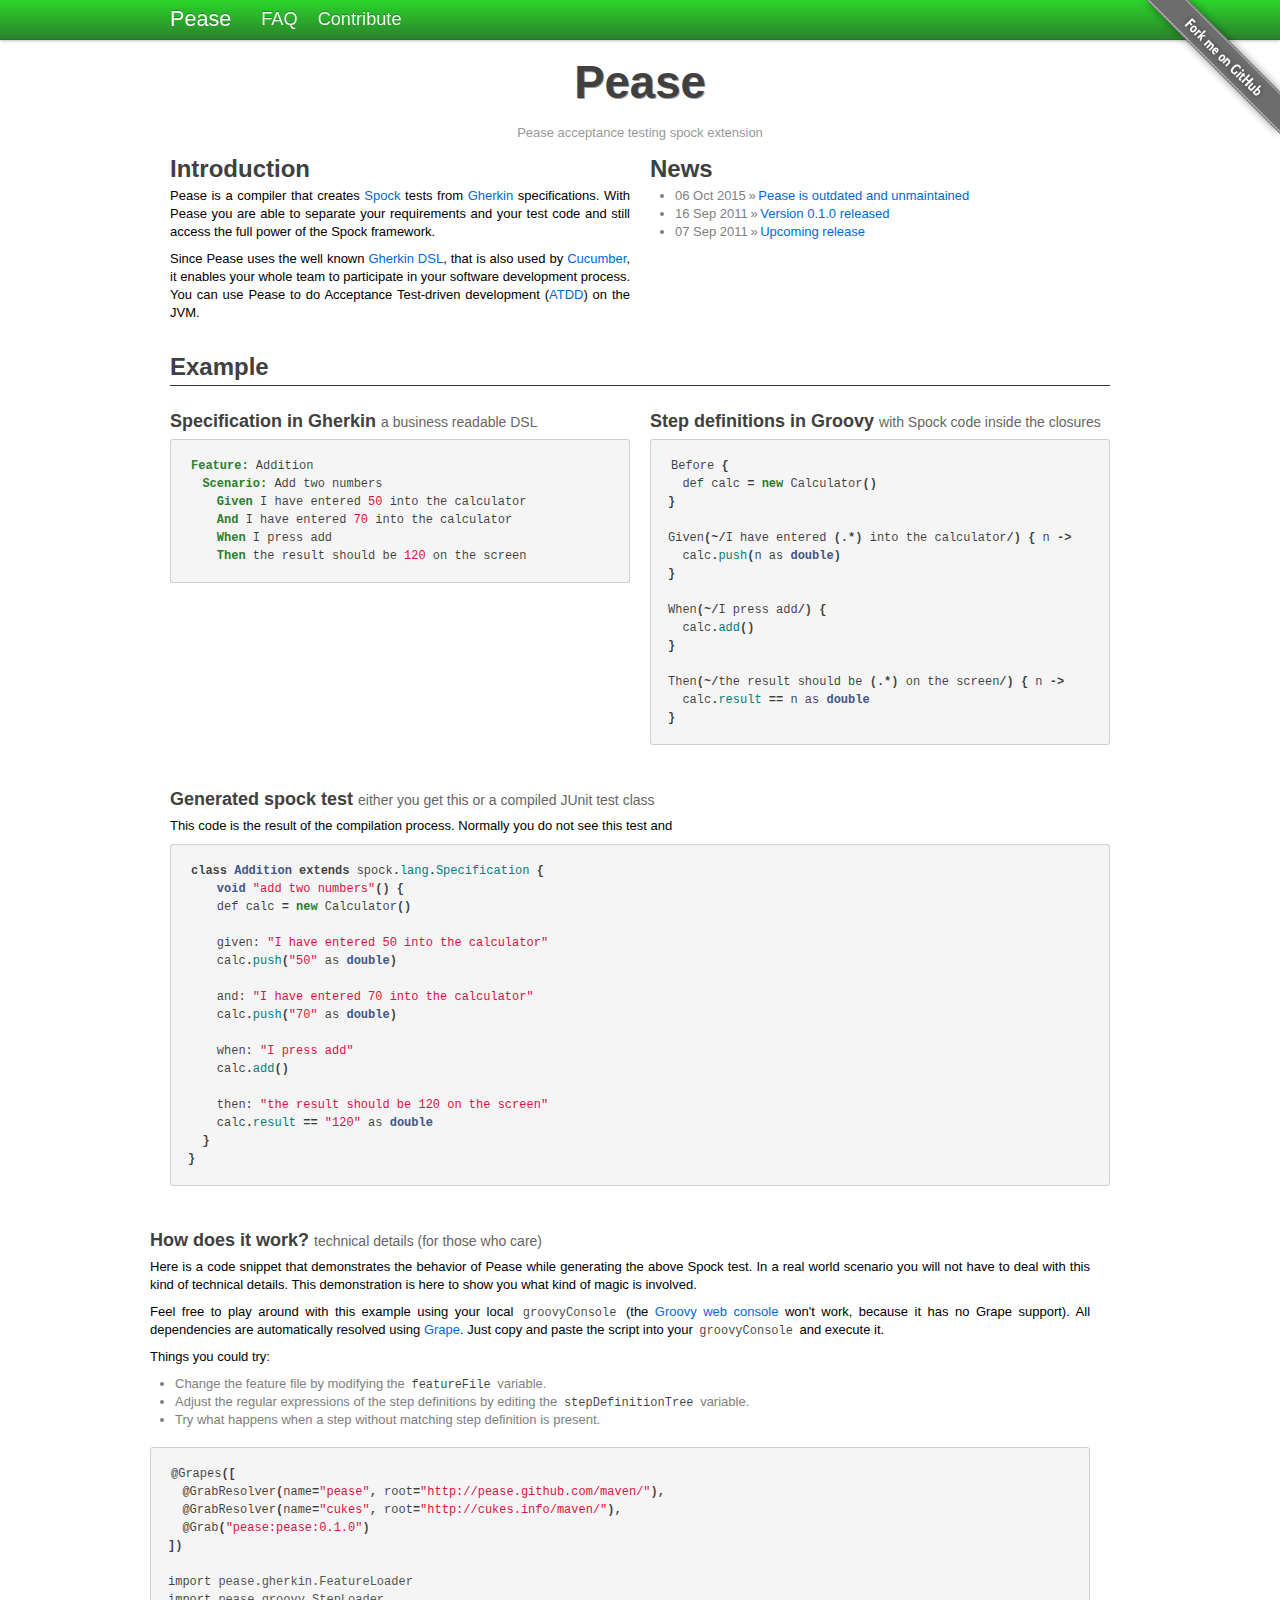
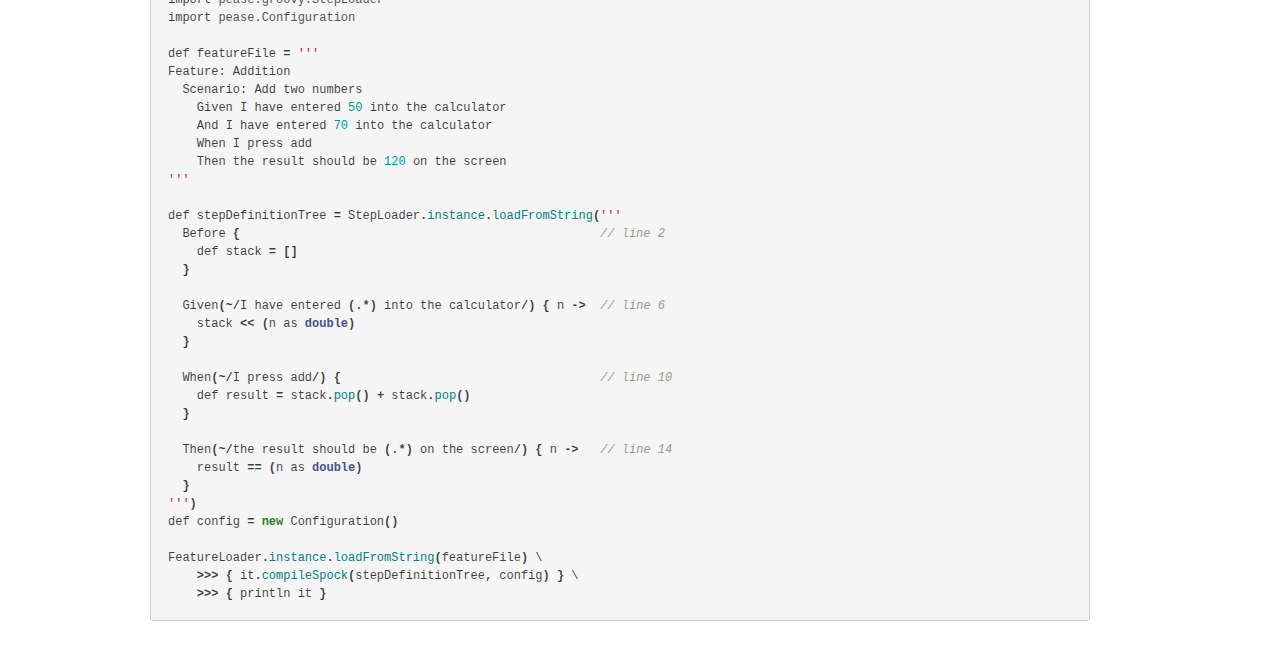
<file: index.html>
<!DOCTYPE html>
<html lang='en'>
  <head>
    <title>pease</title>
    <link href='/css/bootstrap-custom.min.css' rel='stylesheet' />
  </head>
  <body>
    <a href='http://github.com/pease' id='github'><img alt="Fork me on GitHub" src="/images/github_ribbon.png" /></a>
    <div class='topbar'>
      <div class='fill'>
        <div class='container'>
          <h3>
            <a href='/'>Pease</a>
          </h3>
          <ul>
            <li class=''>
              <a href='/faq.html'>FAQ</a>
            </li>
            <li class=''>
              <a href='/develop.html'>Contribute</a>
            </li>
          </ul>
        </div>
      </div>
    </div>
    <div class='container' id='content'>
      <header>
  <div class='container'>
    <h1>Pease</h1>
    <p>Pease acceptance testing spock extension</p>
  </div>
</header>
<section>
  <div class='row'>
    <div class='span8 columns'>
      <h2>Introduction</h2>
      <p>Pease is a compiler that creates <a href="http://spockframework.org/">Spock</a> tests from
      <a href="https://github.com/cucumber/gherkin/">Gherkin</a> specifications.
      With Pease you are able to separate your requirements and your test code and still access the full power of the
      Spock framework.</p>
      
      <p>Since Pease uses the well known <a href="https://github.com/cucumber/cucumber/wiki/Gherkin">Gherkin DSL</a>, that is also
      used by <a href="http://cukes.info">Cucumber</a>, it enables your whole team to participate in your software development
      process.
      You can use Pease to do Acceptance Test-driven development (<a href="https://en.wikipedia.org/wiki/Test-driven_development#Development_style">ATDD</a>) on the JVM.</p>
    </div>
    <div class='span8 columns'>
      <h2>News</h2>
      <ul id='posts'>
        
          <li><span>06 Oct 2015</span><a href="/2015/10/06/unmaintained.html">Pease is outdated and unmaintained</a></li>

          <li><span>16 Sep 2011</span><a href="/2011/09/16/version-0.1.0-released.html">Version 0.1.0 released</a></li>
        
          <li><span>07 Sep 2011</span><a href="/2011/09/07/upcoming-release.html">Upcoming release</a></li>
        
      </ul>
    </div>
  </div>
</section>
<section id='code'>
  <div class='page-header'>
    <h2>Example</h2>
  </div>
  <div class='row'>
    <div class='span8 columns'>
      <h3>
        Specification in Gherkin
        <small>a business readable DSL</small>
      </h3>
      <div class="highlight"><pre><code class="gherkin"><span class="k">Feature:</span><span class="nf"> Addition</span>
<span class="nf">  </span><span class="k">Scenario:</span><span class="nf"> Add two numbers</span>
<span class="k">    Given </span><span class="nf">I have entered </span><span class="s">50</span><span class="nf"> into the calculator</span>
<span class="nf">    </span><span class="k">And </span><span class="nf">I have entered </span><span class="s">70</span><span class="nf"> into the calculator</span>
<span class="nf">    </span><span class="k">When </span><span class="nf">I press add</span>
<span class="nf">    </span><span class="k">Then </span><span class="nf">the result should be </span><span class="s">120</span><span class="nf"> on the screen</span>
</code></pre>
</div>

    </div>
    <div class='span8 columns'>
      <h3>
        Step definitions in Groovy
        <small>with Spock code inside the closures</small>
      </h3>
      <div class="highlight"><pre><code class="java"><span class="n">Before</span> <span class="o">{</span>
  <span class="n">def</span> <span class="n">calc</span> <span class="o">=</span> <span class="k">new</span> <span class="n">Calculator</span><span class="o">()</span>
<span class="o">}</span>

<span class="n">Given</span><span class="o">(~/</span><span class="n">I</span> <span class="n">have</span> <span class="n">entered</span> <span class="o">(.*)</span> <span class="n">into</span> <span class="n">the</span> <span class="n">calculator</span><span class="o">/)</span> <span class="o">{</span> <span class="n">n</span> <span class="o">-&gt;</span>
  <span class="n">calc</span><span class="o">.</span><span class="na">push</span><span class="o">(</span><span class="n">n</span> <span class="n">as</span> <span class="kt">double</span><span class="o">)</span>
<span class="o">}</span>

<span class="n">When</span><span class="o">(~/</span><span class="n">I</span> <span class="n">press</span> <span class="n">add</span><span class="o">/)</span> <span class="o">{</span>
  <span class="n">calc</span><span class="o">.</span><span class="na">add</span><span class="o">()</span>
<span class="o">}</span>

<span class="n">Then</span><span class="o">(~/</span><span class="n">the</span> <span class="n">result</span> <span class="n">should</span> <span class="n">be</span> <span class="o">(.*)</span> <span class="n">on</span> <span class="n">the</span> <span class="n">screen</span><span class="o">/)</span> <span class="o">{</span> <span class="n">n</span> <span class="o">-&gt;</span>
  <span class="n">calc</span><span class="o">.</span><span class="na">result</span> <span class="o">==</span> <span class="n">n</span> <span class="n">as</span> <span class="kt">double</span>
<span class="o">}</span>
</code></pre>
</div>

    </div>
  </div>
  <div class='row'>
    <div class='span16 columns'>
      <h3>
        Generated spock test
        <small>either you get this or a compiled JUnit test class</small>
      </h3>
      <p>This code is the result of the compilation process. Normally you do not see this test and</p>
      
      <p><div class="highlight"><pre><code class="java"><span class="kd">class</span> <span class="nc">Addition</span> <span class="kd">extends</span> <span class="n">spock</span><span class="o">.</span><span class="na">lang</span><span class="o">.</span><span class="na">Specification</span> <span class="o">{</span>
    <span class="kt">void</span> <span class="s">&quot;add two numbers&quot;</span><span class="o">()</span> <span class="o">{</span>
    <span class="n">def</span> <span class="n">calc</span> <span class="o">=</span> <span class="k">new</span> <span class="n">Calculator</span><span class="o">()</span>

    <span class="nl">given:</span> <span class="s">&quot;I have entered 50 into the calculator&quot;</span>
    <span class="n">calc</span><span class="o">.</span><span class="na">push</span><span class="o">(</span><span class="s">&quot;50&quot;</span> <span class="n">as</span> <span class="kt">double</span><span class="o">)</span>

    <span class="nl">and:</span> <span class="s">&quot;I have entered 70 into the calculator&quot;</span>
    <span class="n">calc</span><span class="o">.</span><span class="na">push</span><span class="o">(</span><span class="s">&quot;70&quot;</span> <span class="n">as</span> <span class="kt">double</span><span class="o">)</span>

    <span class="nl">when:</span> <span class="s">&quot;I press add&quot;</span>
    <span class="n">calc</span><span class="o">.</span><span class="na">add</span><span class="o">()</span>

    <span class="nl">then:</span> <span class="s">&quot;the result should be 120 on the screen&quot;</span>
    <span class="n">calc</span><span class="o">.</span><span class="na">result</span> <span class="o">==</span> <span class="s">&quot;120&quot;</span> <span class="n">as</span> <span class="kt">double</span>
  <span class="o">}</span>
<span class="o">}</span>
</code></pre>
</div>
</p>
    </div>
  </div>
  <div class='row'>
    <div class='columns span16'>
      <h3>
        How does it work?
        <small>technical details (for those who care)</small>
      </h3>
      <p>Here is a code snippet that demonstrates the behavior of Pease while generating the above Spock test.
      In a real world scenario you will not have to deal with this kind of technical details.
      This demonstration is here to show you what kind of magic is involved.</p>
      
      <p>Feel free to play around with this example using your local <code>groovyConsole</code>
      (the <a href="https://groovyconsole.appspot.com/">Groovy web console</a> won't work, because it has no Grape support).
      All dependencies are automatically resolved using <a href="http://groovy.codehaus.org/Grape">Grape</a>.
      Just copy and paste the script into your <code>groovyConsole</code> and execute it.</p>
      
      <p>Things you could try:</p>
      
      <ul>
      <li>Change the feature file by modifying the <code>featureFile</code> variable.</li>
      <li>Adjust the regular expressions of the step definitions by editing the <code>stepDefinitionTree</code> variable.</li>
      <li>Try what happens when a step without matching step definition is present.</li>
      </ul>
      <div class="highlight"><pre><code class="java"><span class="nd">@Grapes</span><span class="o">([</span>
  <span class="nd">@GrabResolver</span><span class="o">(</span><span class="n">name</span><span class="o">=</span><span class="s">&quot;pease&quot;</span><span class="o">,</span> <span class="n">root</span><span class="o">=</span><span class="s">&quot;http://pease.github.com/maven/&quot;</span><span class="o">),</span>
  <span class="nd">@GrabResolver</span><span class="o">(</span><span class="n">name</span><span class="o">=</span><span class="s">&quot;cukes&quot;</span><span class="o">,</span> <span class="n">root</span><span class="o">=</span><span class="s">&quot;http://cukes.info/maven/&quot;</span><span class="o">),</span>
  <span class="nd">@Grab</span><span class="o">(</span><span class="s">&quot;pease:pease:0.1.0&quot;</span><span class="o">)</span>
<span class="o">])</span>

<span class="kn">import</span> <span class="nn">pease.gherkin.FeatureLoader</span>
<span class="kn">import</span> <span class="nn">pease.groovy.StepLoader</span>
<span class="kn">import</span> <span class="nn">pease.Configuration</span>

<span class="n">def</span> <span class="n">featureFile</span> <span class="o">=</span> <span class="sc">&#39;&#39;&#39;</span>
<span class="nl">Feature:</span> <span class="n">Addition</span>
  <span class="nl">Scenario:</span> <span class="n">Add</span> <span class="n">two</span> <span class="n">numbers</span>
    <span class="n">Given</span> <span class="n">I</span> <span class="n">have</span> <span class="n">entered</span> <span class="mi">50</span> <span class="n">into</span> <span class="n">the</span> <span class="n">calculator</span>
    <span class="n">And</span> <span class="n">I</span> <span class="n">have</span> <span class="n">entered</span> <span class="mi">70</span> <span class="n">into</span> <span class="n">the</span> <span class="n">calculator</span>
    <span class="n">When</span> <span class="n">I</span> <span class="n">press</span> <span class="n">add</span>
    <span class="n">Then</span> <span class="n">the</span> <span class="n">result</span> <span class="n">should</span> <span class="n">be</span> <span class="mi">120</span> <span class="n">on</span> <span class="n">the</span> <span class="n">screen</span>
<span class="sc">&#39;&#39;&#39;</span>

<span class="n">def</span> <span class="n">stepDefinitionTree</span> <span class="o">=</span> <span class="n">StepLoader</span><span class="o">.</span><span class="na">instance</span><span class="o">.</span><span class="na">loadFromString</span><span class="o">(</span><span class="sc">&#39;&#39;&#39;</span>
  <span class="n">Before</span> <span class="o">{</span>                                                  <span class="c1">// line 2</span>
    <span class="n">def</span> <span class="n">stack</span> <span class="o">=</span> <span class="o">[]</span>
  <span class="o">}</span>

  <span class="n">Given</span><span class="o">(~/</span><span class="n">I</span> <span class="n">have</span> <span class="n">entered</span> <span class="o">(.*)</span> <span class="n">into</span> <span class="n">the</span> <span class="n">calculator</span><span class="o">/)</span> <span class="o">{</span> <span class="n">n</span> <span class="o">-&gt;</span>  <span class="c1">// line 6</span>
    <span class="n">stack</span> <span class="o">&lt;&lt;</span> <span class="o">(</span><span class="n">n</span> <span class="n">as</span> <span class="kt">double</span><span class="o">)</span>
  <span class="o">}</span>          

  <span class="n">When</span><span class="o">(~/</span><span class="n">I</span> <span class="n">press</span> <span class="n">add</span><span class="o">/)</span> <span class="o">{</span>                                    <span class="c1">// line 10</span>
    <span class="n">def</span> <span class="n">result</span> <span class="o">=</span> <span class="n">stack</span><span class="o">.</span><span class="na">pop</span><span class="o">()</span> <span class="o">+</span> <span class="n">stack</span><span class="o">.</span><span class="na">pop</span><span class="o">()</span>
  <span class="o">}</span>

  <span class="n">Then</span><span class="o">(~/</span><span class="n">the</span> <span class="n">result</span> <span class="n">should</span> <span class="n">be</span> <span class="o">(.*)</span> <span class="n">on</span> <span class="n">the</span> <span class="n">screen</span><span class="o">/)</span> <span class="o">{</span> <span class="n">n</span> <span class="o">-&gt;</span>   <span class="c1">// line 14</span>
    <span class="n">result</span> <span class="o">==</span> <span class="o">(</span><span class="n">n</span> <span class="n">as</span> <span class="kt">double</span><span class="o">)</span>
  <span class="o">}</span>
<span class="sc">&#39;&#39;&#39;</span><span class="o">)</span>
<span class="n">def</span> <span class="n">config</span> <span class="o">=</span> <span class="k">new</span> <span class="n">Configuration</span><span class="o">()</span>

<span class="n">FeatureLoader</span><span class="o">.</span><span class="na">instance</span><span class="o">.</span><span class="na">loadFromString</span><span class="o">(</span><span class="n">featureFile</span><span class="o">)</span> <span class="err">\</span>
    <span class="o">&gt;&gt;&gt;</span> <span class="o">{</span> <span class="n">it</span><span class="o">.</span><span class="na">compileSpock</span><span class="o">(</span><span class="n">stepDefinitionTree</span><span class="o">,</span> <span class="n">config</span><span class="o">)</span> <span class="o">}</span> <span class="err">\</span>
    <span class="o">&gt;&gt;&gt;</span> <span class="o">{</span> <span class="n">println</span> <span class="n">it</span> <span class="o">}</span>
</code></pre>
</div>

    </div>
  </div>
</section>

    </div>
    <script type='text/javascript'>
      //<![CDATA[
        var _gaq = _gaq || [];
        _gaq.push(['_setAccount', 'UA-25296848-1']);
        _gaq.push(['_trackPageview']);
        
        (function() {
          var ga = document.createElement('script'); ga.type = 'text/javascript'; ga.async = true;
          ga.src = ('https:' == document.location.protocol ? 'https://ssl' : 'http://www') + '.google-analytics.com/ga.js';
          var s = document.getElementsByTagName('script')[0]; s.parentNode.insertBefore(ga, s);
        })();
      //]]>
    </script>
  </body>
</html>
</file>
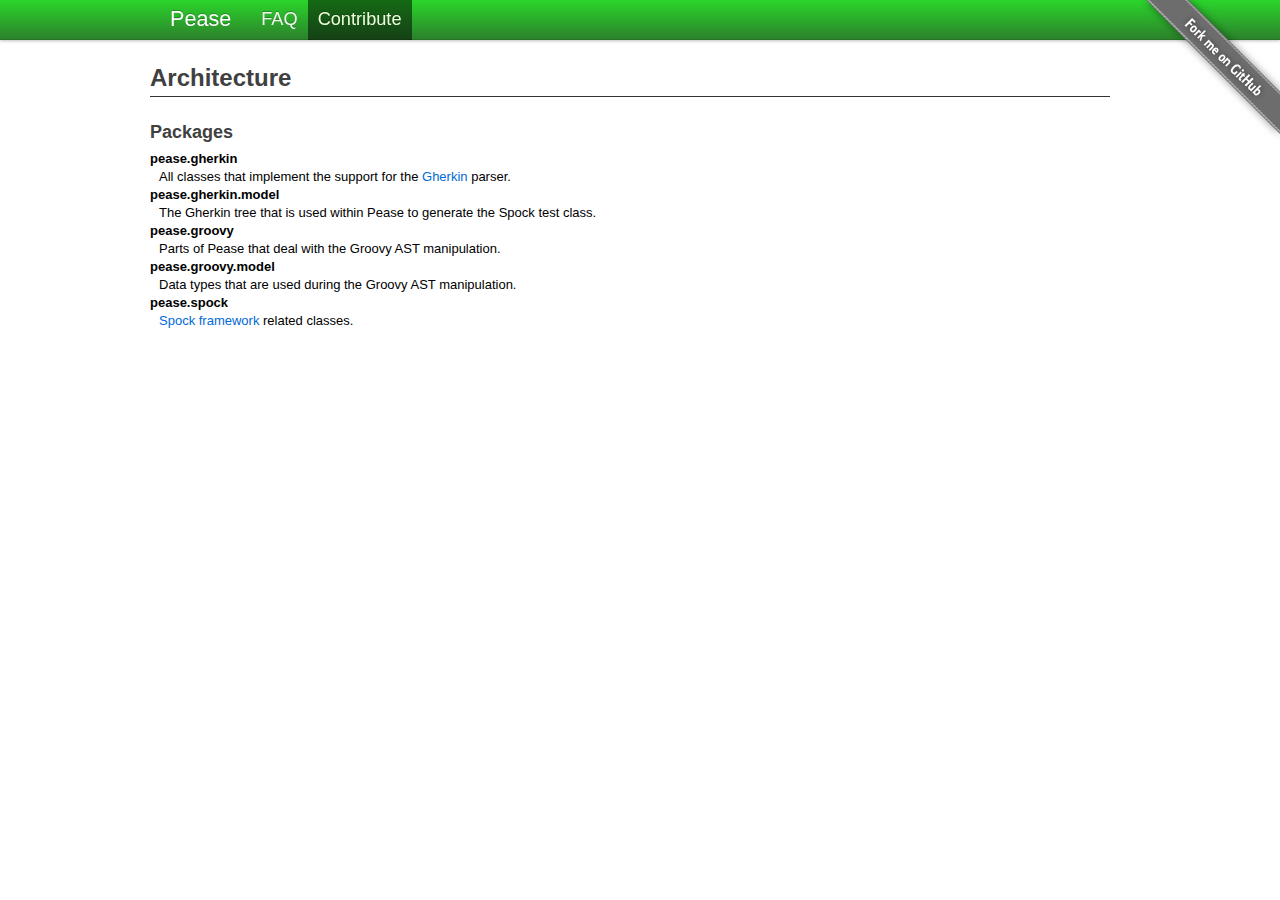
<file: develop.html>
<!DOCTYPE html>
<html lang='en'>
  <head>
    <title>pease development</title>
    <link href='/css/bootstrap-custom.min.css' rel='stylesheet' />
  </head>
  <body>
    <a href='http://github.com/pease' id='github'><img alt="Fork me on GitHub" src="/images/github_ribbon.png" /></a>
    <div class='topbar'>
      <div class='fill'>
        <div class='container'>
          <h3>
            <a href='/'>Pease</a>
          </h3>
          <ul>
            <li class=''>
              <a href='/faq.html'>FAQ</a>
            </li>
            <li class='active'>
              <a href='/develop.html'>Contribute</a>
            </li>
          </ul>
        </div>
      </div>
    </div>
    <div class='container' id='content'>
      <div class='row'>
  <div class='page-header'>
    <h2>Architecture</h2>
  </div>
  <div class='columns span8'>
    <h3>Packages</h3>
    <dl>
      <dt>pease.gherkin</dt>
      <dd>All classes that implement the support for the <a href="https://github.com/cucumber/gherkin/">Gherkin</a> parser.</dd>
      <dt>pease.gherkin.model</dt>
      <dd>The Gherkin tree that is used within Pease to generate the Spock test class.</dd>
      <dt>pease.groovy</dt>
      <dd>Parts of Pease that deal with the Groovy AST manipulation.</dd>
      <dt>pease.groovy.model</dt>
      <dd>Data types that are used during the Groovy AST manipulation.</dd>
      <dt>pease.spock</dt>
      <dd><a href="http://spockframework.org/">Spock framework</a> related classes.</dd>
    </dl>
  </div>
</div>

    </div>
    <script type='text/javascript'>
      //<![CDATA[
        var _gaq = _gaq || [];
        _gaq.push(['_setAccount', 'UA-25296848-1']);
        _gaq.push(['_trackPageview']);
        
        (function() {
          var ga = document.createElement('script'); ga.type = 'text/javascript'; ga.async = true;
          ga.src = ('https:' == document.location.protocol ? 'https://ssl' : 'http://www') + '.google-analytics.com/ga.js';
          var s = document.getElementsByTagName('script')[0]; s.parentNode.insertBefore(ga, s);
        })();
      //]]>
    </script>
  </body>
</html>
</file>
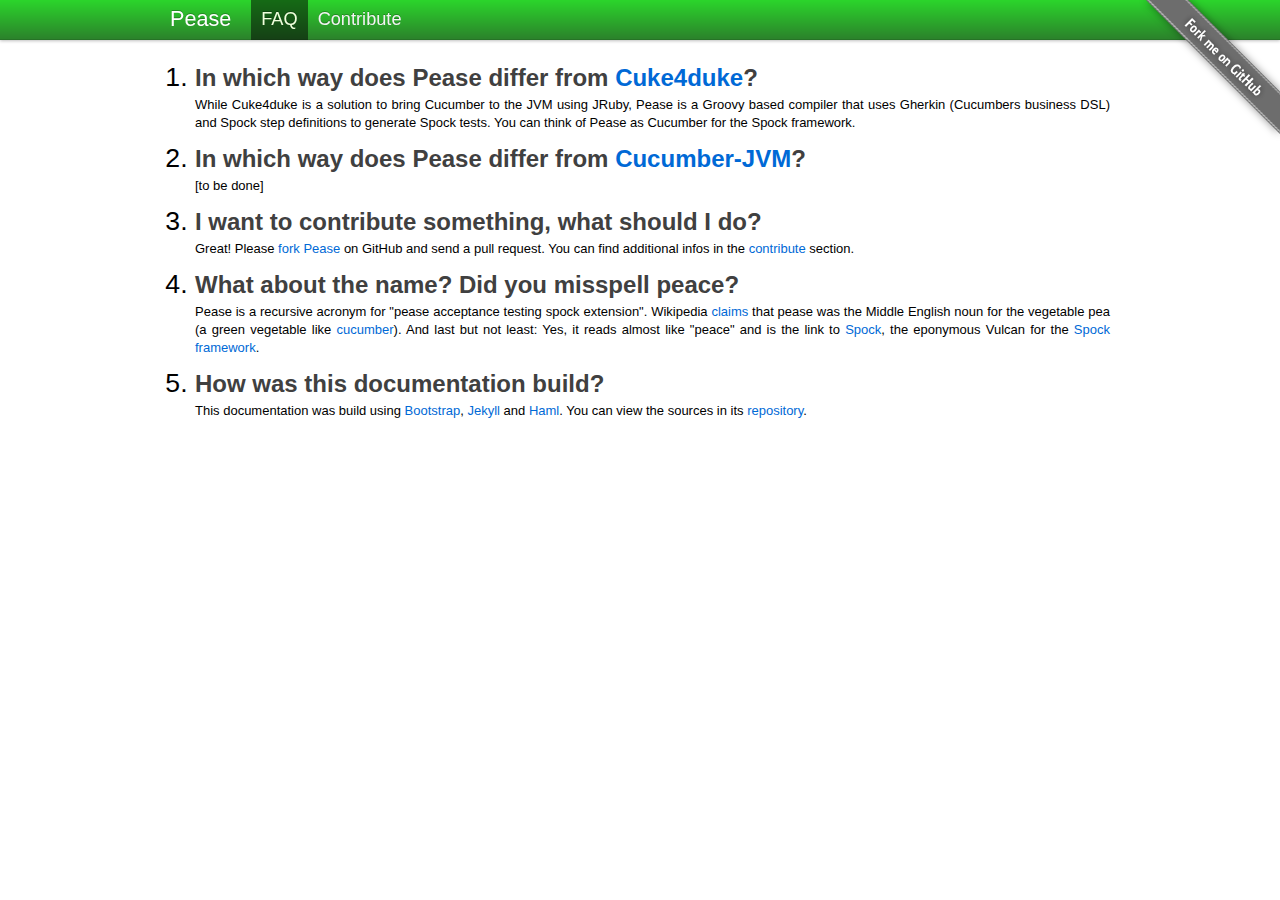
<file: faq.html>
<!DOCTYPE html>
<html lang='en'>
  <head>
    <title>pease faq</title>
    <link href='/css/bootstrap-custom.min.css' rel='stylesheet' />
  </head>
  <body>
    <a href='http://github.com/pease' id='github'><img alt="Fork me on GitHub" src="/images/github_ribbon.png" /></a>
    <div class='topbar'>
      <div class='fill'>
        <div class='container'>
          <h3>
            <a href='/'>Pease</a>
          </h3>
          <ul>
            <li class='active'>
              <a href='/faq.html'>FAQ</a>
            </li>
            <li class=''>
              <a href='/develop.html'>Contribute</a>
            </li>
          </ul>
        </div>
      </div>
    </div>
    <div class='container' id='content'>
      <ol id='faq'>
  <li>
    <h2>In which way does Pease differ from <a href="https://github.com/cucumber/cuke4duke/">Cuke4duke</a>?</h2>
    
    <p>While Cuke4duke is a solution to bring Cucumber to the JVM using JRuby, Pease is a Groovy based compiler that uses
    Gherkin (Cucumbers business DSL) and Spock step definitions to generate Spock tests.
    You can think of Pease as Cucumber for the Spock framework.</p>
  </li>
  <li>
    <h2>In which way does Pease differ from <a href="https://github.com/cucumber/cucumber-jvm/">Cucumber-JVM</a>?</h2>
    
    <p>[to be done]</p>
  </li>
  <li>
    <h2>I want to contribute something, what should I do?</h2>
    
    <p>Great! Please <a href="https://github.com/pease/pease-core/">fork Pease</a> on GitHub and send a pull
    request.  You can find additional infos in the <a href="develop.html">contribute</a> section.</p>
  </li>
  <li>
    <h2>What about the name? Did you misspell peace?</h2>
    
    <p>Pease is a recursive acronym for "pease acceptance testing spock extension".
    Wikipedia <a href="https://secure.wikimedia.org/wikipedia/en/wiki/Pease">claims</a> that pease was the
    Middle English noun for the vegetable pea
    (a green vegetable like <a href="http://cukes.info">cucumber</a>).
    And last but not least: Yes, it reads almost like "peace" and is the link to
    <a href="https://secure.wikimedia.org/wikipedia/en/wiki/Spock">Spock</a>,
    the eponymous Vulcan for the <a href="http://spockframework.org/">Spock framework</a>.</p>
  </li>
  <li>
    <h2>How was this documentation build?</h2>
    
    <p>This documentation was build using <a href="http://twitter.github.com/bootstrap/">Bootstrap</a>,
    <a href="http://jekyllrb.com/">Jekyll</a> and <a href="http://haml-lang.com/">Haml</a>. You can view the sources in
    its <a href="https://github.com/pease/pease.github.com/">repository</a>.</p>
  </li>
</ol>

    </div>
    <script type='text/javascript'>
      //<![CDATA[
        var _gaq = _gaq || [];
        _gaq.push(['_setAccount', 'UA-25296848-1']);
        _gaq.push(['_trackPageview']);
        
        (function() {
          var ga = document.createElement('script'); ga.type = 'text/javascript'; ga.async = true;
          ga.src = ('https:' == document.location.protocol ? 'https://ssl' : 'http://www') + '.google-analytics.com/ga.js';
          var s = document.getElementsByTagName('script')[0]; s.parentNode.insertBefore(ga, s);
        })();
      //]]>
    </script>
  </body>
</html>
</file>
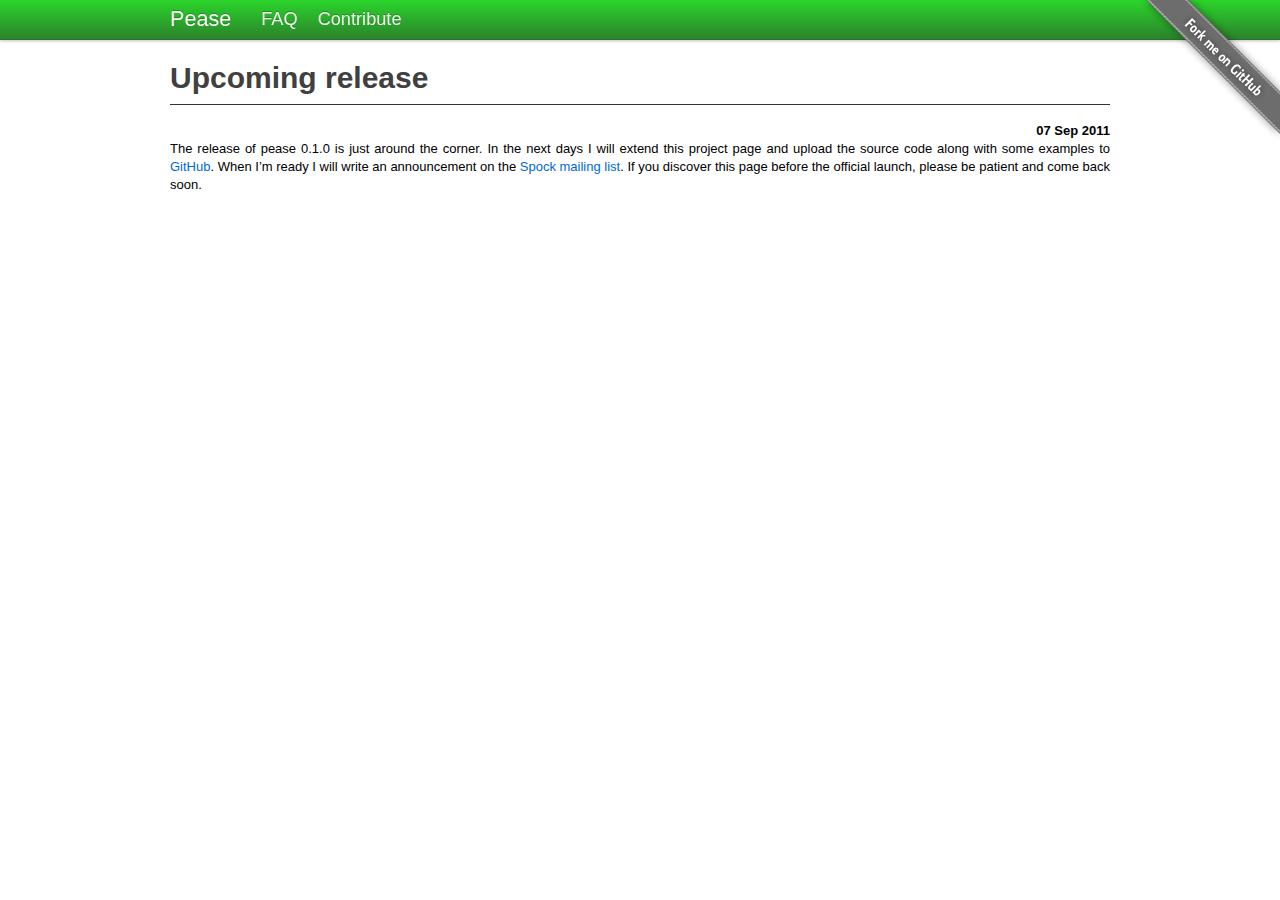
<file: 2011/09/07/upcoming-release.html>
<!DOCTYPE html>
<html lang='en'>
  <head>
    <title>Upcoming release</title>
    <link href='/css/bootstrap-custom.min.css' rel='stylesheet' />
  </head>
  <body>
    <a href='http://github.com/pease' id='github'><img alt="Fork me on GitHub" src="/images/github_ribbon.png" /></a>
    <div class='topbar'>
      <div class='fill'>
        <div class='container'>
          <h3>
            <a href='/'>Pease</a>
          </h3>
          <ul>
            <li class=''>
              <a href='/faq.html'>FAQ</a>
            </li>
            <li class=''>
              <a href='/develop.html'>Contribute</a>
            </li>
          </ul>
        </div>
      </div>
    </div>
    <div class='container' id='content'>
      <section>
  <div class='page-header'>
    <h1>Upcoming release</h1>
  </div>
  <div class='row'>
    <div class='span16 columns'>
      <div style='text-align:right; font-weight:bold;'>07 Sep 2011</div>
      <p>The release of pease 0.1.0 is just around the corner. In the next days I will extend this project page and upload the source code along with some examples to <a href='https://github.com/pease/'>GitHub</a>. When I&#8217;m ready I will write an announcement on the <a href='https://groups.google.com/group/spockframework'>Spock mailing list</a>. If you discover this page before the official launch, please be patient and come back soon.</p>
    </div>
  </div>
</section>

    </div>
    <script type='text/javascript'>
      //<![CDATA[
        var _gaq = _gaq || [];
        _gaq.push(['_setAccount', 'UA-25296848-1']);
        _gaq.push(['_trackPageview']);
        
        (function() {
          var ga = document.createElement('script'); ga.type = 'text/javascript'; ga.async = true;
          ga.src = ('https:' == document.location.protocol ? 'https://ssl' : 'http://www') + '.google-analytics.com/ga.js';
          var s = document.getElementsByTagName('script')[0]; s.parentNode.insertBefore(ga, s);
        })();
      //]]>
    </script>
  </body>
</html>
</file>
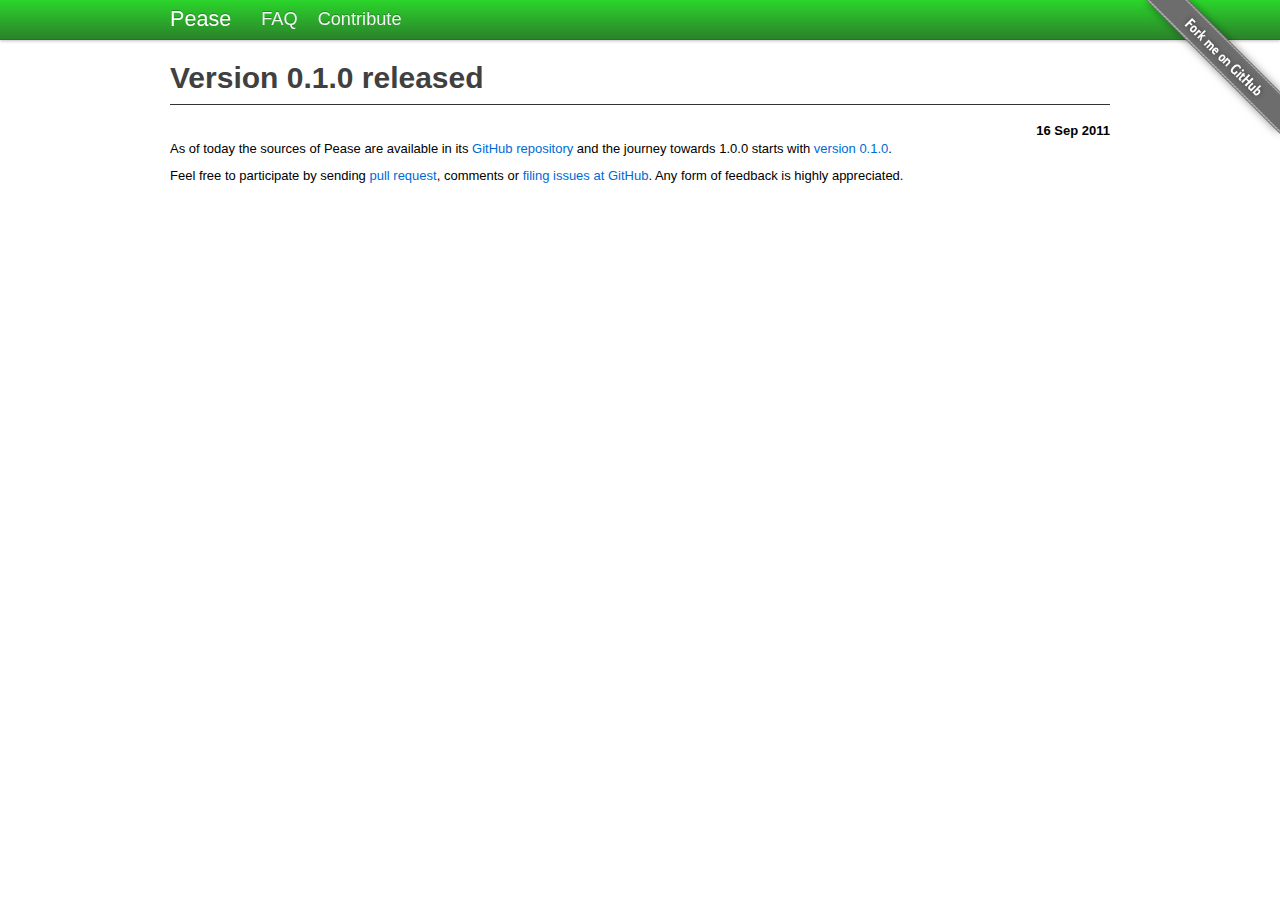
<file: 2011/09/16/version-0.1.0-released.html>
<!DOCTYPE html>
<html lang='en'>
  <head>
    <title>Version 0.1.0 released</title>
    <link href='/css/bootstrap-custom.min.css' rel='stylesheet' />
  </head>
  <body>
    <a href='http://github.com/pease' id='github'><img alt="Fork me on GitHub" src="/images/github_ribbon.png" /></a>
    <div class='topbar'>
      <div class='fill'>
        <div class='container'>
          <h3>
            <a href='/'>Pease</a>
          </h3>
          <ul>
            <li class=''>
              <a href='/faq.html'>FAQ</a>
            </li>
            <li class=''>
              <a href='/develop.html'>Contribute</a>
            </li>
          </ul>
        </div>
      </div>
    </div>
    <div class='container' id='content'>
      <section>
  <div class='page-header'>
    <h1>Version 0.1.0 released</h1>
  </div>
  <div class='row'>
    <div class='span16 columns'>
      <div style='text-align:right; font-weight:bold;'>16 Sep 2011</div>
      <p>As of today the sources of Pease are available in its <a href='https://github.com/pease/pease'>GitHub repository</a> and the journey towards 1.0.0 starts with <a href='https://github.com/pease/pease/tree/0.1.0'>version 0.1.0</a>.</p>

<p>Feel free to participate by sending <a href='https://github.com/pease/pease/pulls'>pull request</a>, comments or <a href='https://github.com/pease/pease/issues'>filing issues at GitHub</a>. Any form of feedback is highly appreciated.</p>
    </div>
  </div>
</section>

    </div>
    <script type='text/javascript'>
      //<![CDATA[
        var _gaq = _gaq || [];
        _gaq.push(['_setAccount', 'UA-25296848-1']);
        _gaq.push(['_trackPageview']);
        
        (function() {
          var ga = document.createElement('script'); ga.type = 'text/javascript'; ga.async = true;
          ga.src = ('https:' == document.location.protocol ? 'https://ssl' : 'http://www') + '.google-analytics.com/ga.js';
          var s = document.getElementsByTagName('script')[0]; s.parentNode.insertBefore(ga, s);
        })();
      //]]>
    </script>
  </body>
</html>
</file>
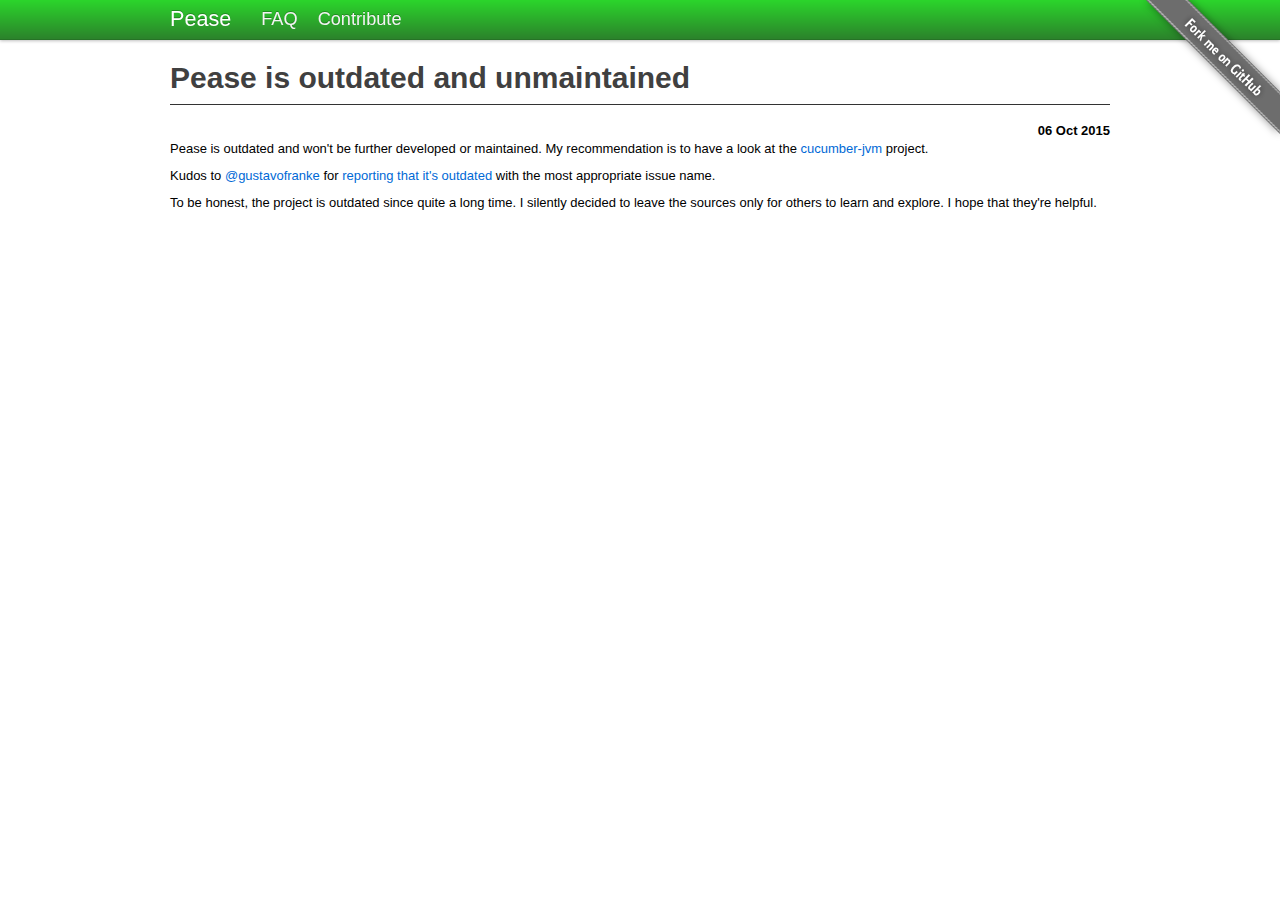
<file: 2015/10/06/unmaintained.html>
<!DOCTYPE html>
<html lang='en'>
  <head>
    <title>Pease is outdated and unmaintained</title>
    <link href='/css/bootstrap-custom.min.css' rel='stylesheet' />
  </head>
  <body>
    <a href='http://github.com/pease' id='github'><img alt="Fork me on GitHub" src="/images/github_ribbon.png" /></a>
    <div class='topbar'>
      <div class='fill'>
        <div class='container'>
          <h3>
            <a href='/'>Pease</a>
          </h3>
          <ul>
            <li class=''>
              <a href='/faq.html'>FAQ</a>
            </li>
            <li class=''>
              <a href='/develop.html'>Contribute</a>
            </li>
          </ul>
        </div>
      </div>
    </div>
    <div class='container' id='content'>
      <section>
  <div class='page-header'>
    <h1>Pease is outdated and unmaintained</h1>
  </div>
  <div class='row'>
    <div class='span16 columns'>
      <div style='text-align:right; font-weight:bold;'>06 Oct 2015</div>
      <p>
        Pease is outdated and won't be further developed or maintained.
        My recommendation is to have a look at the <a href="https://github.com/cucumber/cucumber-jvm">cucumber-jvm</a>
        project.
      </p>
      <p>
        Kudos to <a href="https://github.com/gustavofranke">@gustavofranke</a> for
        <a href="https://github.com/pease/pease/issues/1">reporting that it's outdated</a> with the
        most appropriate issue name.
      </p>
      <p>
        To be honest, the project is outdated since quite a long time. I silently decided to leave the sources only for
        others to learn and explore. I hope that they're helpful.
      </p>
    </div>
  </div>
</section>

    </div>
    <script type='text/javascript'>
      //<![CDATA[
        var _gaq = _gaq || [];
        _gaq.push(['_setAccount', 'UA-25296848-1']);
        _gaq.push(['_trackPageview']);
        
        (function() {
          var ga = document.createElement('script'); ga.type = 'text/javascript'; ga.async = true;
          ga.src = ('https:' == document.location.protocol ? 'https://ssl' : 'http://www') + '.google-analytics.com/ga.js';
          var s = document.getElementsByTagName('script')[0]; s.parentNode.insertBefore(ga, s);
        })();
      //]]>
    </script>
  </body>
</html>
</file>
